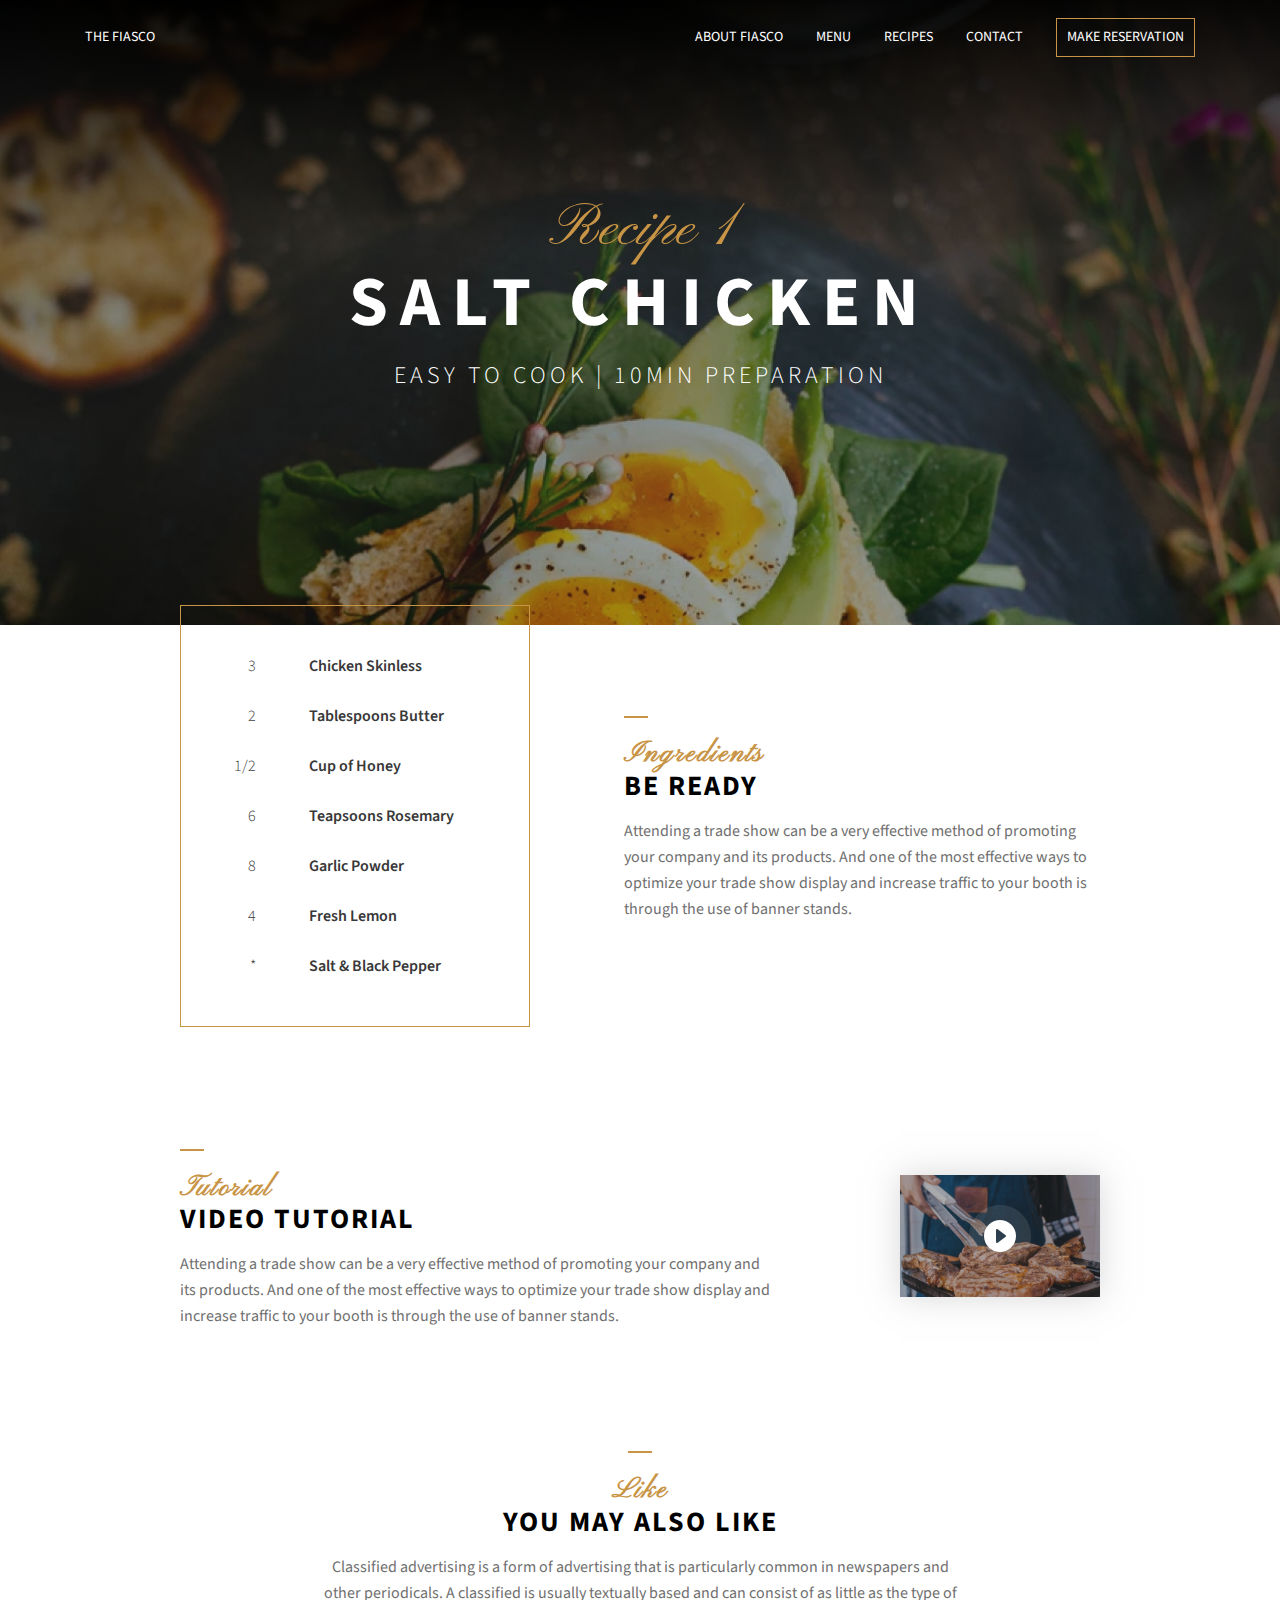
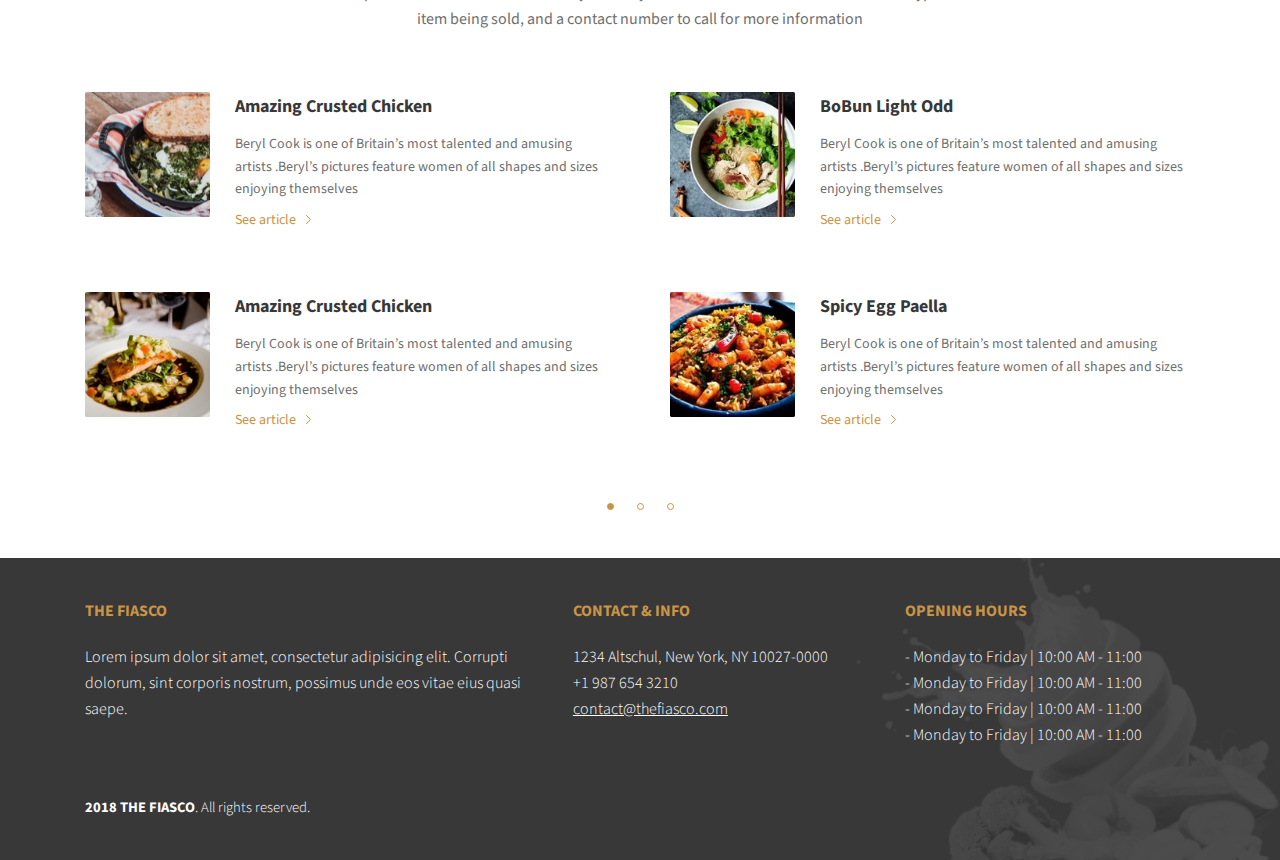
<file: recipe1.html>
<!DOCTYPE html>
<html lang="en">
<head>
    <meta charset="UTF-8">
    <meta http-equiv="X-UA-Compatible" content="IE=edge">
    <meta name="viewport" content="width=device-width, initial-scale=1.0">
    <link rel="stylesheet" href="screen.css">
    <title>Recette 1</title>
    <link rel="preconnect" href="https://fonts.googleapis.com">
    <link rel="preconnect" href="https://fonts.gstatic.com" crossorigin>
    <link href="https://fonts.googleapis.com/css2?family=Pinyon+Script&family=Source+Sans+Pro:wght@300;400;600;700&display=swap" rel="stylesheet">
</head>
<body>
    <header class="header">
        <div class="topbar">
            <div class="logo">
                <a href="/index.html">The Fiasco</a>
            </div>
            <nav class="menu">
                <a href="/about.html" class="menu-item">About fiasco</a>
                <a href="/menu.html" class="menu-item">Menu</a>
                <a href="/recipes.html" class="menu-item">Recipes</a>
                <a href="/contact.html" class="menu-item">Contact</a>
                <a href="/reserves.html" class="menu-item menu-btn">Make reservation</a>
            </nav>
        </div>
        <div class="baseline">
            <span class="baseline-welcome">Recipe 1</span>
            <strong class="baseline-name">SALT CHICKEN</strong>
            <span class="baseline-slogan">EASY TO COOK | 10MIN PREPARATION</span>
        </div>
    </header>


    <section class="section-overflow">
        <div class="container-small">

            <div class="block block-left">
                <div class="block-ingredients">
                    <ul>
                        <li><span>3</span> Chicken Skinless</li>
                        <li><span>2</span> Tablespoons Butter</li>
                        <li><span>1/2</span> Cup of Honey</li>
                        <li><span>6</span> Teapsoons Rosemary</li>
                        <li><span>8</span> Garlic Powder</li>
                        <li><span>4</span> Fresh Lemon</li>
                        <li><span>*</span> Salt & Black Pepper</li>
                    </ul>
                </div>
                <div class="block-body">
                    <h2 class="title"><span>Ingredients</span>BE READY</h2>
                    <p>Attending a trade show can be a very effective method of promoting your company and its products. And one of the most effective ways to optimize your trade show display and increase traffic to your booth is through the use of banner stands.</p>
                </div>
            </div>
            <div class="block block-right">
                <div class="block-video">
                    <img src="img/tutorial.jpg" alt="">
                </div>
                <div class="block-body">
                    <h2 class="title"><span>Tutorial</span>VIDEO TUTORIAL</h2>
                    <p>Attending a trade show can be a very effective method of promoting your company and its products. And one of the most effective ways to optimize your trade show display and increase traffic to your booth is through the use of banner stands.</p>
                </div>
            </div>
            <div class="block block-center block-last">
                <div class="block-body">
                    <h2 class="title"><span>Like</span>YOU MAY ALSO LIKE</h2>
                    <p>Classified advertising is a form of advertising that is particularly common in newspapers and other periodicals. A classified is usually textually based and can consist of as little as the type of item being sold, and a contact number to call for more information</p>
                </div>
            </div>
        </div>

        <div class="container">
            <div class="recipes-mosaic">
                <div class="menu-summary-item">
                    <img src="img/crusted-chicken-square.jpg" alt="" class="menu-summary-img">
                    <h3 class="menu-summary-title">Amazing Crusted Chicken</h3>
                    <p>Beryl Cook is one of Britain’s most talented and amusing artists .Beryl’s pictures feature women of all shapes and sizes enjoying themselves</p>
                    <div class=more><a href="#">See article</a></div>
                </div>
                <div class="menu-summary-item">
                    <img src="img/bobun-light-square.jpg" alt="" class="menu-summary-img">
                    <h3 class="menu-summary-title">BoBun Light Odd</h3>
                    <p>Beryl Cook is one of Britain’s most talented and amusing artists .Beryl’s pictures feature women of all shapes and sizes enjoying themselves</p>
                    <div class=more><a href="#">See article</a></div>
                </div>
                <div class="menu-summary-item">
                    <img src="img/poisson-square.jpg" alt="" class="menu-summary-img">
                    <h3 class="menu-summary-title">Amazing Crusted Chicken</h3>
                    <p>Beryl Cook is one of Britain’s most talented and amusing artists .Beryl’s pictures feature women of all shapes and sizes enjoying themselves</p>
                    <div class=more><a href="#">See article</a></div>
                </div>
                <div class="menu-summary-item">
                    <img src="img/paella-square.jpg" alt="" class="menu-summary-img">
                    <h3 class="menu-summary-title">Spicy Egg Paella</h3>
                    <p>Beryl Cook is one of Britain’s most talented and amusing artists .Beryl’s pictures feature women of all shapes and sizes enjoying themselves</p>
                    <div class=more><a href="#">See article</a></div>
                </div>
            </div>
            <ul class="pagination">
                <li><a href="#1" class="active">1</a></li>
                <li><a href="#1">2</a></li>
                <li><a href="#1">3</a></li>
            </ul>
        </div>
    </section>

    <footer class="footer">
        <div class="container">
            <div class="footer-columns">
                <div class="footer-column">
                    <div class="footer-title">The Fiasco</div>
                    <p>Lorem ipsum dolor sit amet, consectetur adipisicing elit. Corrupti dolorum, sint corporis nostrum, possimus unde eos vitae eius quasi saepe.</p>
                </div>
                <div class="footer-column">
                    <div class="footer-title">Contact & Info</div>
                    <p>1234 Altschul, New York, NY 10027-0000<br>
                        +1 987 654 3210<br>
                        <a href="mailto:tristan.greffe@hotmail.com">contact@thefiasco.com</a>
                    </p>
                </div>
                <div class="footer-column">
                    <div class="footer-title">Opening hours</div>
                    <ul>
                        <li>Monday to Friday | 10:00 AM - 11:00</li>
                        <li>Monday to Friday | 10:00 AM - 11:00</li>
                        <li>Monday to Friday | 10:00 AM - 11:00</li>
                        <li>Monday to Friday | 10:00 AM - 11:00</li>
                    </ul>
                </div>
            </div>
            <div class="footer-credit">
                <span>2018 THE FIASCO</span>. All rights reserved.
            </div>
        </div>
    </footer>    
</body>
</html>
</file>
<file: screen.css>
*, *::before, *::after {
    box-sizing: border-box;
}

html {
    font-size: 16px;
}

body {
    font-family: 'Source Sans Pro', sans-serif;
    line-height: 1.625;
    margin: 0;
    color: #6F6F6F;
}

a {
    color: inherit;
    text-decoration: none;
    transition: color .3s;
}

img {
    max-width: 100%;
    height: auto;
}

/* start: header */
.header {
    background: 
        linear-gradient(180deg, rgba(0, 0, 0, 0.92), rgba(54, 54, 54, 0.5) 39.24%, rgba(28, 28, 28, 0.4)),
        url(img/eggs.jpg) center center / cover no-repeat;
    color: #fff;
}

.topbar {
    padding: 18px 20px;
    font-size: .875rem;
    text-transform: uppercase;
    text-align: center;
}

.menu-item:hover {
    color: #C89446;
}

.logo {
    margin-bottom: 10px;
}

.menu-item {
    display: inline-block;
    margin: 0 15px;
}

.menu-btn {
    border: solid 1px #C89446;
    padding: 7px 10px;
    transition-property: color, background-color;
    margin-top: 5px;
}

.menu-btn:hover {
    background: #C89446;
    color: white;
}
.baseline {
    padding:50px 0 70px 0;
    text-align: center;
}

.baseline-welcome {
    font-family: 'Pinyon Script', sans-serif;
    color: #C89446;
    font-size: 2.2rem;
    display: block;
    line-height: 1;
}

.baseline-name {
    display: block;
    font-size: 2.5rem;
    font-weight: 700;
    line-height: 1;
    text-transform: uppercase;
    letter-spacing: 5px;
    padding-bottom: 2px;
}

.baseline-slogan {
    font-size: 1rem;
    font-weight: 300;
    display: block;
    text-transform: uppercase;
    letter-spacing: 2px;
}
/* end: header */

/* start: container small */
.container-small {
    max-width: 960px;
    margin: 0 auto;
    padding: 0 20px;
}

.block {
    margin-bottom: 50px;
}
.title {
    font-size: 1.75rem;
    line-height: 1.1;
    letter-spacing: 2px;
    color: black;
    text-transform: uppercase;
    font-weight: bold;
    margin: 1rem 0 0 0;
}

.title span {
    font-family: 'Pinyon Script', serif;
    color: rgba(200, 148, 70, 1);
    size: 2.5rem;
    display: block;
    text-transform: none;
}

.title::before {
    display: inline-block;
    content: '';
    width: 24px;
    height: 2px;
    background: rgba(200, 148, 70, 1);
    margin-bottom: 0.5rem;
}

.more {
    color: #C89446;
}

.more a:hover {
    text-decoration: underline;
}

.more a::after {
    content: '';
    display: inline-block;
    width: 5px;
    height: 9px;
    margin-left: 0.7em;
    background: url(img/small-right.svg) center center no-repeat;
    transition: transform .3s;
}

.more a:hover::after {
    transform: translateX(3px);
}
.block-image {
    max-width: 350px;
    margin: 0 auto;
    border: solid 1px #C89446;
}

.block-image img{
    display: block;
    position: relative;
    z-index: 1;
}

.block-center .block-body {
    max-width: 640px;
    margin-left: auto;
    margin-right: auto;
}

.block-center {
    text-align: center;
}

.ingredients-menu {
    margin: 40px 0;
    font-weight: 600;
    color: #383838;
    text-transform: uppercase;
    text-align: center;
}

.ingredients-menu a {
    display: inline-block;
    margin: 0 5px;
    position: relative;
}

.ingredients-menu a::after {
    content: '';
    display: block;
    position: absolute;
    bottom: 5px;
    left: 0;
    right: 0;
    height: 1px;
    opacity: 0;
    background-color: #C89446;
    transition: .3s;
}

.ingredients-menu .active::after, .ingredients-menu a:hover::after{
    bottom: 0;
    opacity: 1;
}
/* end: container small */

/* start: container */
.container {
    max-width: 1150px;
    margin: 0 auto;
    padding: 0 20px;
}
.menu-summary-item {
    position: relative;
    padding-left: 120px;
    margin-bottom: 30px;
}

.menu-summary-img {
    position: absolute;
    top: 0;
    left: 0;
    width: 100px;
}

.menu-summary-title {
    font-size: 1.125rem;
    color: #383838;
    font-weight: bold;
    padding-bottom: 0.75rem;
    margin-bottom: 0;
}

.menu-summary p {
    margin: 0;
    padding-bottom: 1rem;
    font-size: 0.875rem;
}

.menu-summary-price {
    font-size: 2.5rem;
    font-family: 'Pinyon Script', sans-serif;
    color: #C89446;
    line-height: 1;
}
/* end: container */

/* start: reservation */
.reservation {
    background: 
    linear-gradient(180deg, rgba(0, 0, 0, 0.92), rgba(54, 54, 54, 0.5) 39.24%, rgba(28, 28, 28, 0.4)),
    url(img/reservation.jpg) center center / cover no-repeat;
    color: rgba(255, 255, 255, 0.6);
    padding: 50px 0;
}

.reservation .title {
    color: white;
}

.reservation input, .reservation select {
    padding: 0 0.5rem;
    font-size: 0.875rem;
    width: 100%;
    margin-bottom: 15px;
    border: solid 1px #6f6f6f;
    background: transparent;
    text-transform: uppercase;
    height: 40px;
    color: white;
    font-family: 'Source Sans Pro', serif;
    transition: background-color .3s, border-color .3s;
    appearance: none;
    border-radius: 2px;
}

.reservation select {
    background: no-repeat right 0.5rem center url(img/select-84.svg);
}

select option {
    color: black;
}

.reservation input:focus, .reservation select:focus {
    background-color: rgba(255, 255, 255, 0.1);
    border: #C89446;
}

.reservation .button {
    width: 100%;
}

.button {
    font-weight: 600;
    font-size: 0.875rem;
    color: white;
    background: #C89446;
    border: solid 1px transparent;
    padding: 11px 15px;
    text-transform: uppercase;
    cursor: pointer;
    transition: .3s;
}

.button:hover {
    background: transparent;
    border: solid 1px #C89446;
}

.reservation .block-center .block-body {
    max-width: 825px;
}

.reservation p {
    max-width: 625px;
    margin-left: auto;
    margin-right: auto;
}
/* end: reservation */

/* start: section-overflow */
.section-overflow {
    padding: 20px 0;
}
/* end: section-overflow */

/* start: recipes */
.recipes {
    padding: 50px 0;
    background: no-repeat top left / 80vw auto url(img/news-bg.jpg);
}
.recipes-list {
    font-weight: 300;
    font-size: 1.125rem;
}

.recipes-list-item {
    border-bottom: solid 1px #f2f2f2;
    padding: 20px 0;
    margin-top: 1em;
    display: flex;
}

.recipes-list-item:last-child {
    border-bottom: 0;
}

.recipes-list strong {
    color: #383838;
    font-weight: bold;
    line-height: 1.2;
}

.recipes-date strong {
    font-size: 1.75rem;
    display: block;
}

.recipes-date {
    width: 50px;
    flex: none;
    line-height: 1;
}

.recipes .more {
    display: block;
    text-align: right;
    margin-top: 60px;
}

.recipes-list {
    max-width: 920px;
    margin-left: auto;
}

.recipes-list-item p {
    margin-top: 0;
}
/* end: recipes */

/* start: block ingredients */
.block-ingredients {
    border: solid 1px #C89446;
    padding: 35px 20px;
    font-weight: 600;
    color: #383838;
}

.block-ingredients ul {
    padding: 0;
    margin: 0;
    list-style: none;
}

.block-ingredients li {
    padding: 5px 0;
}

.block-ingredients span {
    width: 35px;
    text-align: right;
    display: inline-block;
    margin-right: 20px;
    font-weight: 300;
}

.block-video {
    text-align: center;
    position: relative;
    background: #383838;
    display: block;
    max-width: 540px;
    margin-left: auto;
    margin-right: auto;
}

.block-video img {
    box-shadow: 0 0 30px rgba(128, 128, 128, 0.5);
    opacity: 0.6;
    display: block;
}

.block-video::after {
    content: '';
    background: url(img/play.png) center center no-repeat;
    width: 62px;
    height: 62px;
    position: absolute;
    top: calc(50% - 31px);
    left:calc(50% - 31px);
    transition: transform .3s;
}

.block-video:hover::after {
    transform: scale(0.8);
}

.block-video:hover::after img {
    opacity: 0.9;
    transition: opacity .3s;
}

.recipes-mosaic p {
    margin-top: 0;
    margin-bottom: 0.5rem;
}

.recipes-mosaic .more {
    margin-top: 0.5rem;
}

.pagination {
    list-style: none;
    padding: 0;
    margin: 30px 0;
    text-align: center;
}

.pagination a {
    border: 1px solid #C89446;
    display: inline-block;
    width: 7px;
    height: 7px;
    border-radius: 7px;
    overflow: hidden;
    text-indent: -3000px;
    transition: background-color .3s;
    margin: 0 10px;
}

.pagination li {
    display: inline-block;
}

.pagination .active, .pagination a:hover {
    background-color: #C89446;
}
/* start: block ingredients */

/* start: map */
.map {
    width: 100%;
    height: 460px;
}
/* end: map */

/* start: footer */
.footer {
    background: #383838 bottom right no-repeat;
    font-weight: 300;
    color: white;
    padding: 40px 0;
}

.footer-title {
    color: #C89446;
    margin-bottom: 1.25em;
    font-weight: bold;
    text-transform: uppercase;
}

.footer-column {
    margin-bottom: 2rem;
}
/* end: footer */

/* start: media queries */
@media only screen and (min-width: 650px) {
    html {
        font-size: 16px;
    }
    .topbar {
        display: flex;
        align-items: center;
        justify-content: space-between;
        max-width: 1150px;
        margin: 0 auto;
    }
    .menu-btn {
        margin-top: 0;
        margin-right: 0;
    }
    .logo {
        margin-bottom: 0;
    }
    .baseline {
        padding: 125px 0 230px;
    }
    .baseline-welcome {
        font-size: 3.75rem;
    }
    .baseline-name {
        font-size: 4.375rem;
        letter-spacing: 12px;
        padding-top: 8px;
        padding-bottom: 18px;
    }
    .baseline-slogan {
        font-size: 1.5rem;
        letter-spacing: 4px;
    }
    .recipes {
        padding: 50px 0;
        background-size: 589px auto;
    }
}

@media only screen and (min-width: 800px) {
    .home-section {
        background: 
            top 95px right 0px url(img/oranges.jpg) no-repeat,
            top 640px left 0px url(img/spices.jpg) no-repeat;
    }
    .block {
        margin-bottom: 100px;
    }
    .block-last {
        margin-bottom: 60px;
    }
    .block-left, .block-right {
        display: flex;
        align-items: center;
    }
    .block-left .block-image {
        width: 350px;
        flex: none;
        margin-left: 30px;
    }
    .block-right .block-image {
        width: 350px;
        flex: none;
        margin-right: 30px;
    }
    .block-image {
        border: none;
        position: relative;
    }
    .block-image::before {
        content: '';
        display: block;
        border: solid 1px #C89446;
        position: absolute;
        top: -30px;
        left: -30px;
        width: 100%;
        height: 100%;
        z-index: 0;
    }
    .block-right .block-image::before {
        right: -30px;
        left: auto;
    }
    .block-left .block-body {
        margin-left: 94px;
    }
    .block-right .block-body {
        margin-right: 94px;
        order: -1;
    }
    .title {
        margin-bottom: 10px;
    }
    .title::before {
        margin-bottom: 1rem;
    }
    .ingredients-menu a {
        margin: 0 35px;
    }
    .menu-summary {
        position: relative;
        padding: 90px 0;
        display: flex;
        justify-content: space-between;
        flex-wrap: wrap;
    }
    .menu-summary::before {
        content: '';
        position: absolute;
        top: 50%;
        left: 50%;
        transform: translate(-50%, -260px) rotate(45deg);
        display: block;
        width: 420px;
        height: 420px;
        border: solid 1px #C89446;
    }
    .menu-summary-item {
        padding-left: 192px;
        width: calc(50% - 30px);
        margin-bottom: 110px;
    }
    .menu-summary .menu-summary-item:nth-child(even) {
        text-align: right;
        padding-left: 0;
        padding-right: 192px;
        width: 50%;
    }
    .menu-summary .menu-summary-item:nth-child(even) .menu-summary-img {
        left: auto;
        right: 0;
    }
    .menu-summary-img {
        width: 160px;
    }
    .menu-summary-title {
        margin-top: 0;
        background-color: white;
    }
    .menu-summary p {
        background-color: white;
    }
    .menu-summary-price {
        width: 85px;
        background-color: white;
    }
    .menu-summary .menu-summary-price:nth-child(even) {
        margin-left: auto;
    }
    .reservation {
        padding: 100px 0;
    }
    .reservation-form-row {
        margin: 64px 0;
        display: flex;
        justify-content: space-between;
    }
    .reservation-form-row input, .reservation-form-row select {
        width: calc(33.33% - 20px);
        margin: 0;
    }
    .reservation .button {
        width: calc(33.33% - 20px);
    }
    .recipes {
        padding: 60px 0;
    }
    .recipes .title {
        text-align: right;
    }
    .recipes .container > p {
        text-align: right;
        max-width: 716px;
        margin-left: auto;
    }
    .recipes-list {
        margin-top: 64px;
        margin-bottom: 64px;
    }
    .recipes-date {
        width: 95px;
    }
    .footer-columns {
        display: flex;
        justify-content: space-between;
    }
    .footer-column {
        width: 290px;
        margin-right: 50px;
    }
    .footer-column:first-child {
        width: 450px;
    }
    .footer-column:last-child {
        margin-right: 0;
        flex: none;
    }
    .footer ul {
        padding-left: 0;
        list-style: none;
    }
    .footer ul li::before {
        content: '- ';
    }
    .footer a {
        text-decoration: underline;
    }
    .footer a:hover {
        color: #C89446;
    }
    .footer-credit {
        font-size: 0.913em;
    }
    .footer-credit span{
        font-weight: bold;
    }
    .footer {
        background-image: url(img/splash.png);
    }
    .section-overflow {
        padding: 0;
        margin: -20px;
    }
    .block-ingredients {
        width: 350px;
        flex: none;
        padding: 35px 40px;
    }
    .block-ingredients span {
        width: 35px;
        margin-right: 50px;
    }
    .block-ingredients li {
        padding: 12px 0;
    }
    .block-right .block-video {
        margin-left: 28px;
    }
    .recipes-mosaic {
        display: flex;
        flex-wrap: wrap;
        justify-content: space-between;
        margin-bottom: -60px;
    }
    .recipes-mosaic .menu-summary-item {
        width: calc(50% -25px);
        margin-bottom: 60px;
        font-size: 0.875rem;
        padding-left: 150px;
    }
    .recipes-mosaic .menu-summary-img {
        width: 125px;
    }
    .pagination {
        margin: 60px 0;
    }
}
/* end: media queries */
</file>
